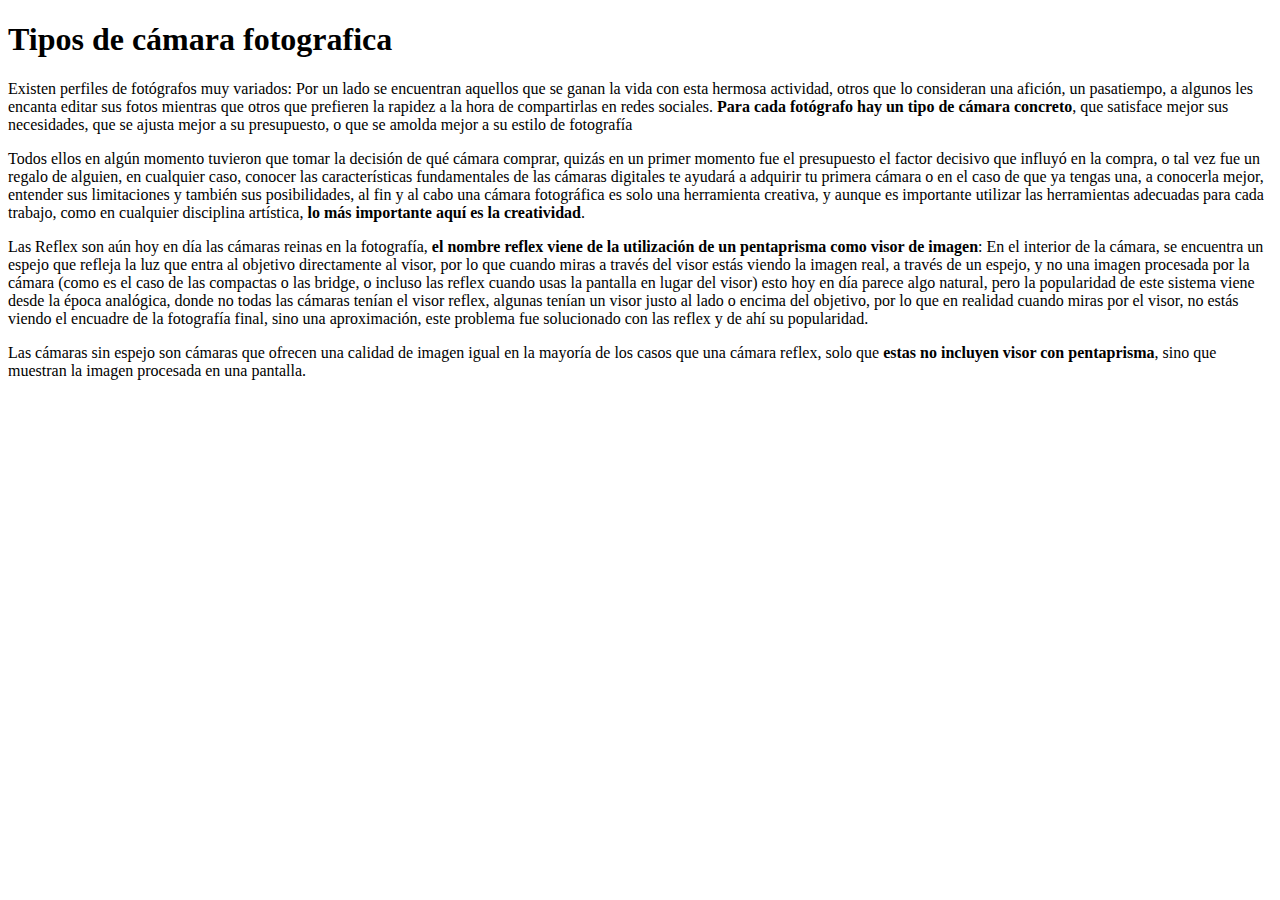
<file: P2a/index.html>
<!DOCTYPE html>
<html lang="es">

<head>
    <meta charset="UTF-8">
    <meta name="viewport" content="width=device-width, initial-scale=1.0">
    <meta http-equiv="X-UA-Compatible" content="ie=edge">
    <title>Practica P2a HTML</title>
</head>

<body>
    <header>
        <h1>Tipos de cámara fotografica</h1>
    </header>

    <p>Existen perfiles de fotógrafos muy variados: Por un lado se encuentran aquellos que se ganan la vida con esta
        hermosa actividad, otros que lo consideran una afición, un pasatiempo, a algunos les encanta editar sus fotos
        mientras que otros que prefieren la rapidez a la hora de compartirlas en redes sociales. <strong>Para cada
            fotógrafo hay
            un tipo de cámara concreto</strong>, que satisface mejor sus necesidades, que se ajusta mejor a su
        presupuesto, o que se
        amolda mejor a su estilo de fotografía</p>
    <p>Todos ellos en algún momento tuvieron que tomar la decisión de qué cámara comprar, quizás en un primer momento
        fue el presupuesto el factor decisivo que influyó en la compra, o tal vez fue un regalo de alguien, en cualquier
        caso, conocer las características fundamentales de las cámaras digitales te ayudará a adquirir tu primera cámara
        o en el caso de que ya tengas una, a conocerla mejor, entender sus limitaciones y también sus posibilidades, al
        fin y al cabo una cámara fotográfica es solo una herramienta creativa, y aunque es importante utilizar las
        herramientas adecuadas para cada trabajo, como en cualquier disciplina artística, <strong>lo más importante aquí
            es la
            creatividad</strong>.</p>
    <p>Las Reflex son aún hoy en día las cámaras reinas en la fotografía,<strong> el nombre reflex viene de la
            utilización de un
            pentaprisma como visor de imagen</strong>: En el interior de la cámara, se encuentra un espejo que refleja
        la luz que
        entra al objetivo directamente al visor, por lo que cuando miras a través del visor estás viendo la imagen real,
        a través de un espejo, y no una imagen procesada por la cámara (como es el caso de las compactas o las bridge, o
        incluso las reflex cuando usas la pantalla en lugar del visor) esto hoy en día parece algo natural, pero la
        popularidad de este sistema viene desde la época analógica, donde no todas las cámaras tenían el visor reflex,
        algunas tenían un visor justo al lado o encima del objetivo, por lo que en realidad cuando miras por el visor,
        no estás viendo el encuadre de la fotografía final, sino una aproximación, este problema fue solucionado con las
        reflex y de ahí su popularidad.</p>
    <p>Las cámaras sin espejo son cámaras que ofrecen una calidad de imagen igual en la mayoría de los casos que una
        cámara reflex, solo que<strong> estas no incluyen visor con pentaprisma</strong>, sino que muestran la imagen
        procesada en una
        pantalla.</p>
</body>

</html>
</file>
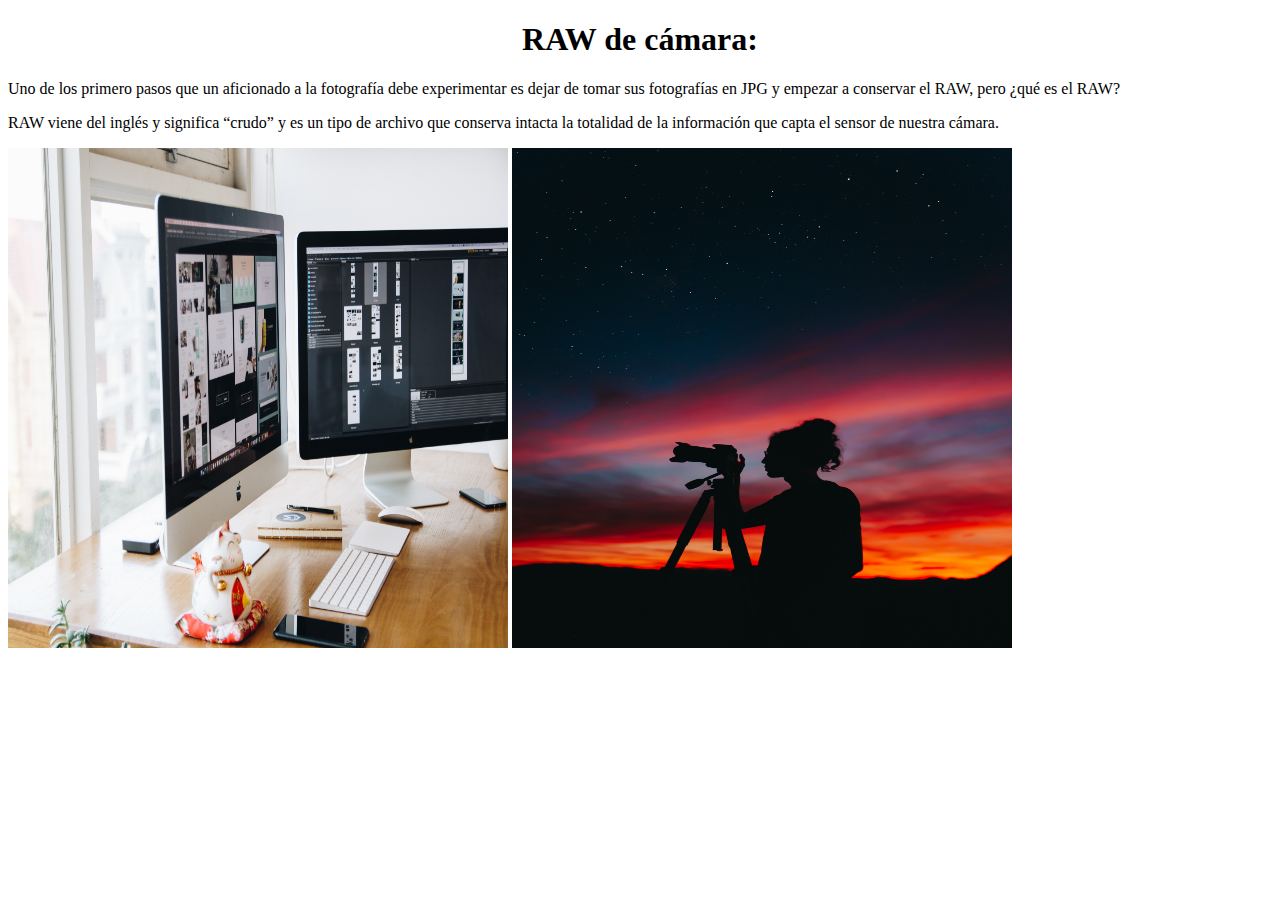
<file: P9a/index.html>
<!DOCTYPE html>
<html lang="es">

<head>
    <meta charset="UTF-8">
    <meta name="viewport" content="width=device-width, initial-scale=1.0">
    <meta http-equiv="X-UA-Compatible" content="ie=edge">
    <title>Practica Div</title>
</head>

<body>
    <div class="parrafos">
        <h1 align="center">RAW de cámara:</h1>
        <p>Uno de los primero pasos que un aficionado a la fotografía debe experimentar es dejar de tomar sus
            fotografías en JPG y empezar a conservar el RAW, pero ¿qué es el RAW?</p>
        <p>RAW viene del inglés y significa “crudo” y es un tipo de archivo que conserva intacta la totalidad de la
            información que capta el sensor de nuestra cámara.</p>
    </div>
    <div class="imagenes">
        <img src="img/photoshop_edicion.jpg.jpg" alt="Foto de ordenadores con programa de edición fotográfica" width="500" height="500">
        <img src="img/silueta_camara.jpg.jpg" alt="Foto de silueta de chica tomando fotografía al atardecer " width="500" height="500">
    </div>
</body>

</html>
</file>
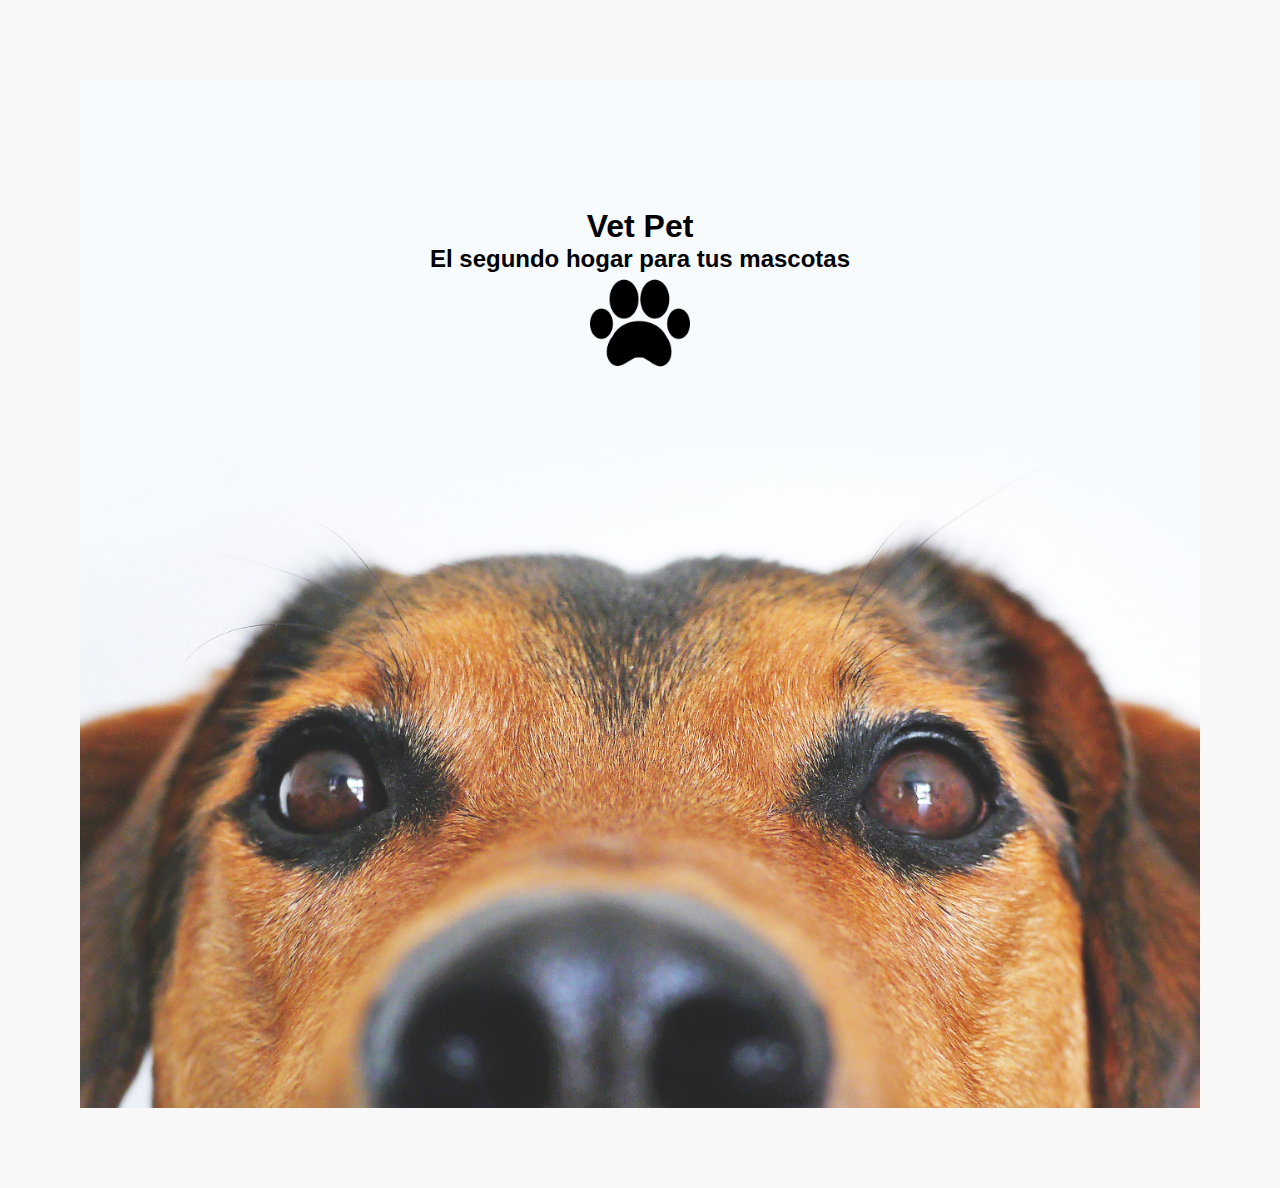
<file: Final/proyectoFinal.html>
<!DOCTYPE html>
<html lang="es">

<head>
    <meta charset="UTF-8">
    <meta name="viewport" content="width=device-width, initial-scale=1.0">
    <meta http-equiv="X-UA-Compatible" content="ie=edge">
    <link rel="stylesheet" href="style.css">
    <title>Vet Pet</title>
</head>

<body>
    <!--Inicio del encabezado-->
    <header class=encabezadoPrincipal>

        <h1>Vet Pet</h1>
        <h2>El segundo hogar para tus mascotas</h2>
        <img src="img/huella.png" alt="Icono de huella de animal" width="100px" height="100px">

    </header>
    <!-- Inicio sección "Nuestros Servicios"-->
    <main>

    </main>
    <!--Inicio sección "Contacto"-->
    <div>

    </div>
</body>

</html>
</file>
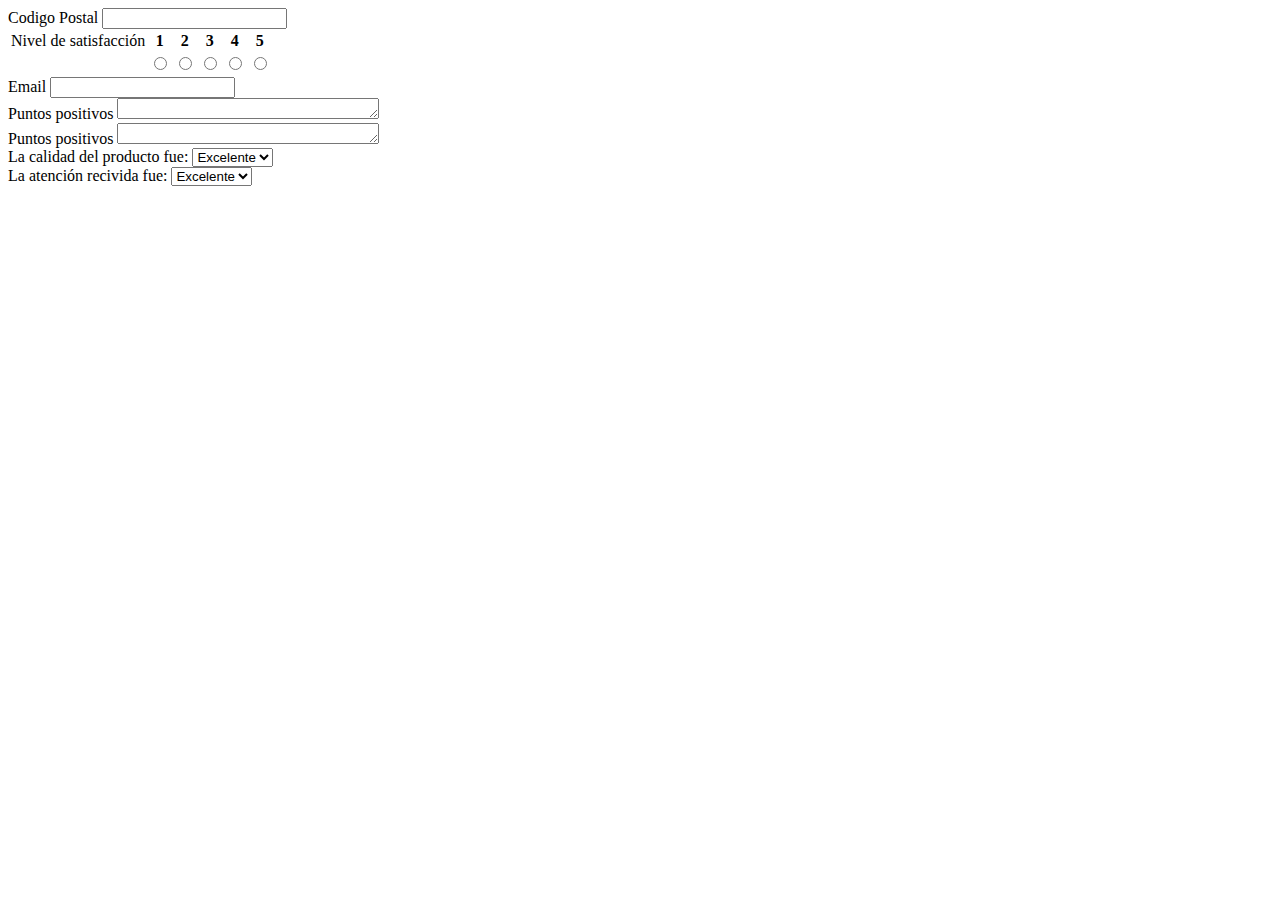
<file: P10a/Encuesta_satisfaccion_formulario.html>
<!DOCTYPE html>
<html lang="es">

<head>
    <meta charset="UTF-8">
    <meta name="viewport" content="width=device-width, initial-scale=1.0">
    <meta http-equiv="X-UA-Compatible" content="ie=edge">
    <title>Practica Formulario</title>
</head>

<body>
    <form action="#" method="post">
        <div>
            <!--Codigo Postal-->
            <label for="cp">Codigo Postal</label>
            <input id="cp" type="number">
        </div>
        <div>
            <!--Nivel satisfacción-->

            <table id="nsatisfaccion">
                <td><label for="nsatisfaccion">Nivel de satisfacción</label></td>
                <th>1</th>
                <th>2</th>
                <th>3</th>
                <th>4</th>
                <th>5</th>
                <tr>
                    <td></td>
                    <td><input type="radio" value="1"></td>
                    <td><input type="radio" value="2"></td>
                    <td><input type="radio" value="3"></td>
                    <td><input type="radio" value="4"></td>
                    <td><input type="radio" value="5"></td>
                </tr>
            </table>
        </div>
        <div>
            <!--Email usuario-->
            <label for="email">Email</label>
            <input id="email" type="text">
        </div>
        <div>
            <!--Puntos positivos-->
            <label for="positivos">Puntos positivos</label>
            <textarea name="Puntos Positivos" id="positivos" cols="30" rows="1"></textarea>
        </div>
        <div>
            <!--Puntos negativos-->
            <label for="negativos">Puntos positivos</label>
            <textarea name="Puntos Negativos" id="negativos" cols="30" rows="1"></textarea>
        </div>
        <div>
            <!--Listado Producto-->
            <label for="cproducto">La calidad del producto fue:</label>
            <select name="" id="cproducto">
                <option value="4">Excelente</option>
                <option value="3">Bueno</option>
                <option value="2">Regular</option>
                <option value="1">Pesimo</option>
            </select>
        </div>
        <div>
            <!--Listado Atencion al Cliente-->
            <label for="aCliente">La atención recivida fue:</label>
            <select name="" id="aCliente">
                <option value="4">Excelente</option>
                <option value="3">Bueno</option>
                <option value="2">Regular</option>
                <option value="1">Pesimo</option>
            </select>
        </div>
    </form>
</body>

</html>
</file>
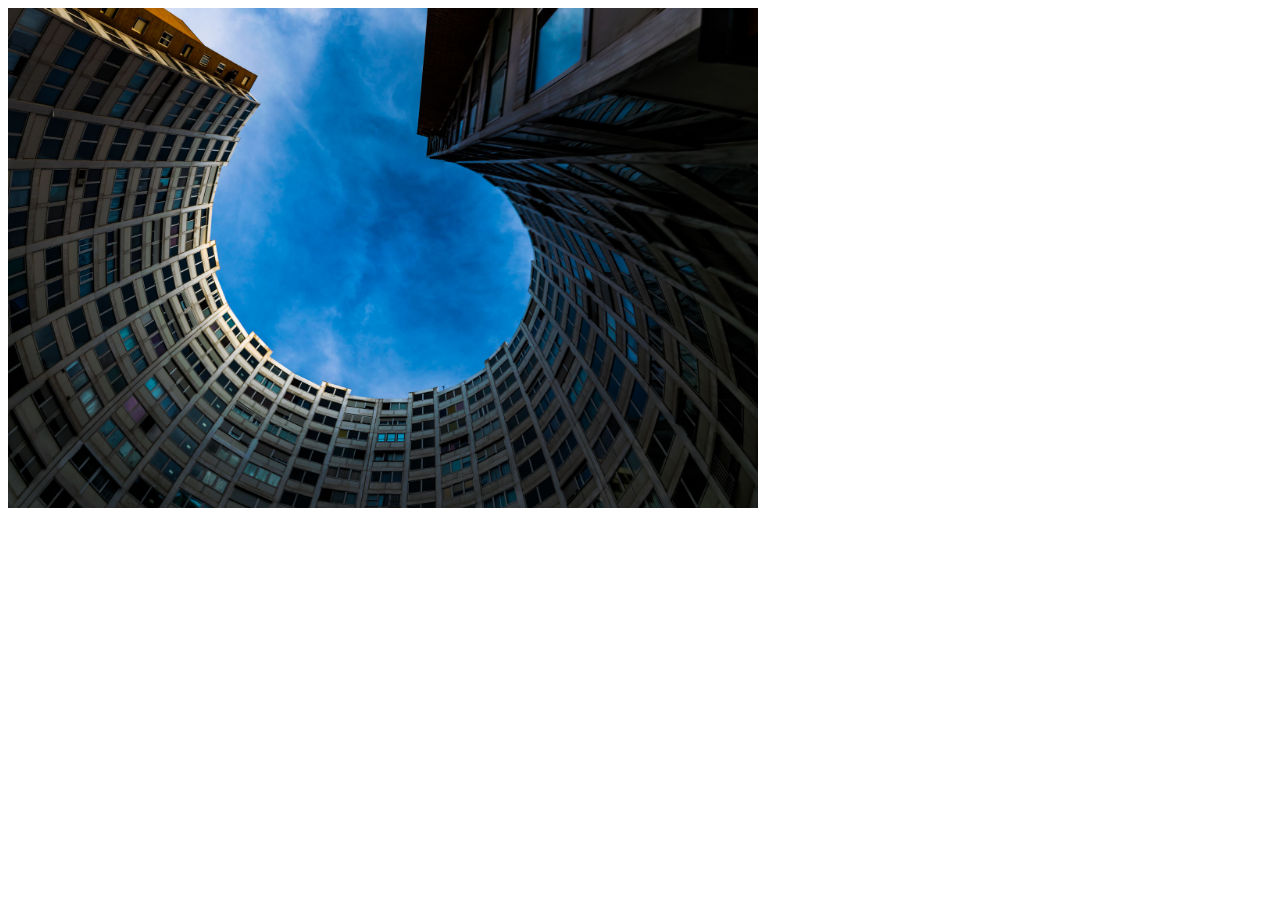
<file: P5a/practicaimagenes.html>
<!DOCTYPE HTML>
<html>

<head>
    <meta charset="utf-8">
    <title>Practica con Imágenes</title>
</head>

<body>
    <img src="imagenes/Edificio-Vallecas-Arquitectura.jpg" width="750px" height="500px"
        alt="Fotografía panoramica de edificio circular en Vallecas - Madrid">
</body>

</html>
</file>
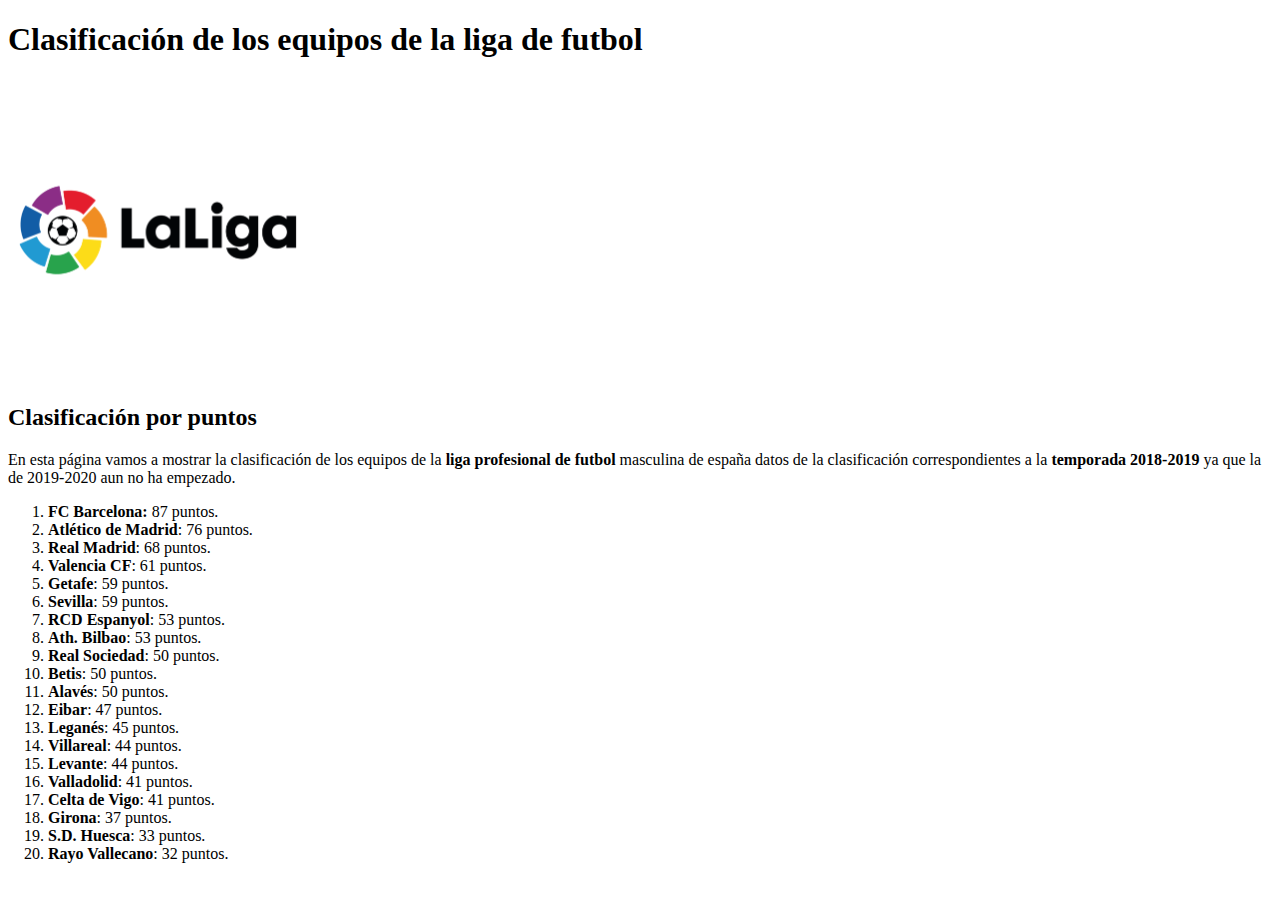
<file: P6a/clasificaciónequiposliga.html>
<!DOCTYPE html>
<html>

<head>
    <meta charset="UTF-8">
    <title>Clasificación equipos de la liga</title>
</head>
<h1>Clasificación de los equipos de la liga de futbol</h1>
</header>

<body>

    <img src="imagenes/logoLaliga.png" width="300px" alt="Logo de la liga">
    <h2>Clasificación por puntos</h2>
    <p>En esta página vamos a mostrar la clasificación de los equipos de la <strong>liga profesional de futbol</strong>
        masculina de españa datos de la clasificación correspondientes a la <strong>temporada 2018-2019</strong> ya que
        la de 2019-2020 aun no ha empezado.
    </p>
    <ol>
        <li> <b>FC Barcelona:</b> 87 puntos.</li>
        <li><b>Atlético de Madrid</b>: 76 puntos.</li>
        <li><b>Real Madrid</b>: 68 puntos.</li>
        <li><b>Valencia CF</b>: 61 puntos.</li>
        <li><b>Getafe</b>: 59 puntos.</li>
        <li><b>Sevilla</b>: 59 puntos.</li>
        <li><b>RCD Espanyol</b>: 53 puntos.</li>
        <li><b>Ath. Bilbao</b>: 53 puntos.</li>
        <li><b>Real Sociedad</b>: 50 puntos.</li>
        <li><b>Betis</b>: 50 puntos.</li>
        <li><b>Alavés</b>: 50 puntos.</li>
        <li><b>Eibar</b>: 47 puntos.</li>
        <li><b>Leganés</b>: 45 puntos.</li>
        <li><b>Villareal</b>: 44 puntos.</li>
        <li><b>Levante</b>: 44 puntos.</li>
        <li><b>Valladolid</b>: 41 puntos.</li>
        <li><b>Celta de Vigo</b>: 41 puntos.</li>
        <li><b>Girona</b>: 37 puntos.</li>
        <li><b>S.D. Huesca</b>: 33 puntos.</li>
        <li><b>Rayo Vallecano</b>: 32 puntos.</li>

    </ol>
</body>

</html>
</file>
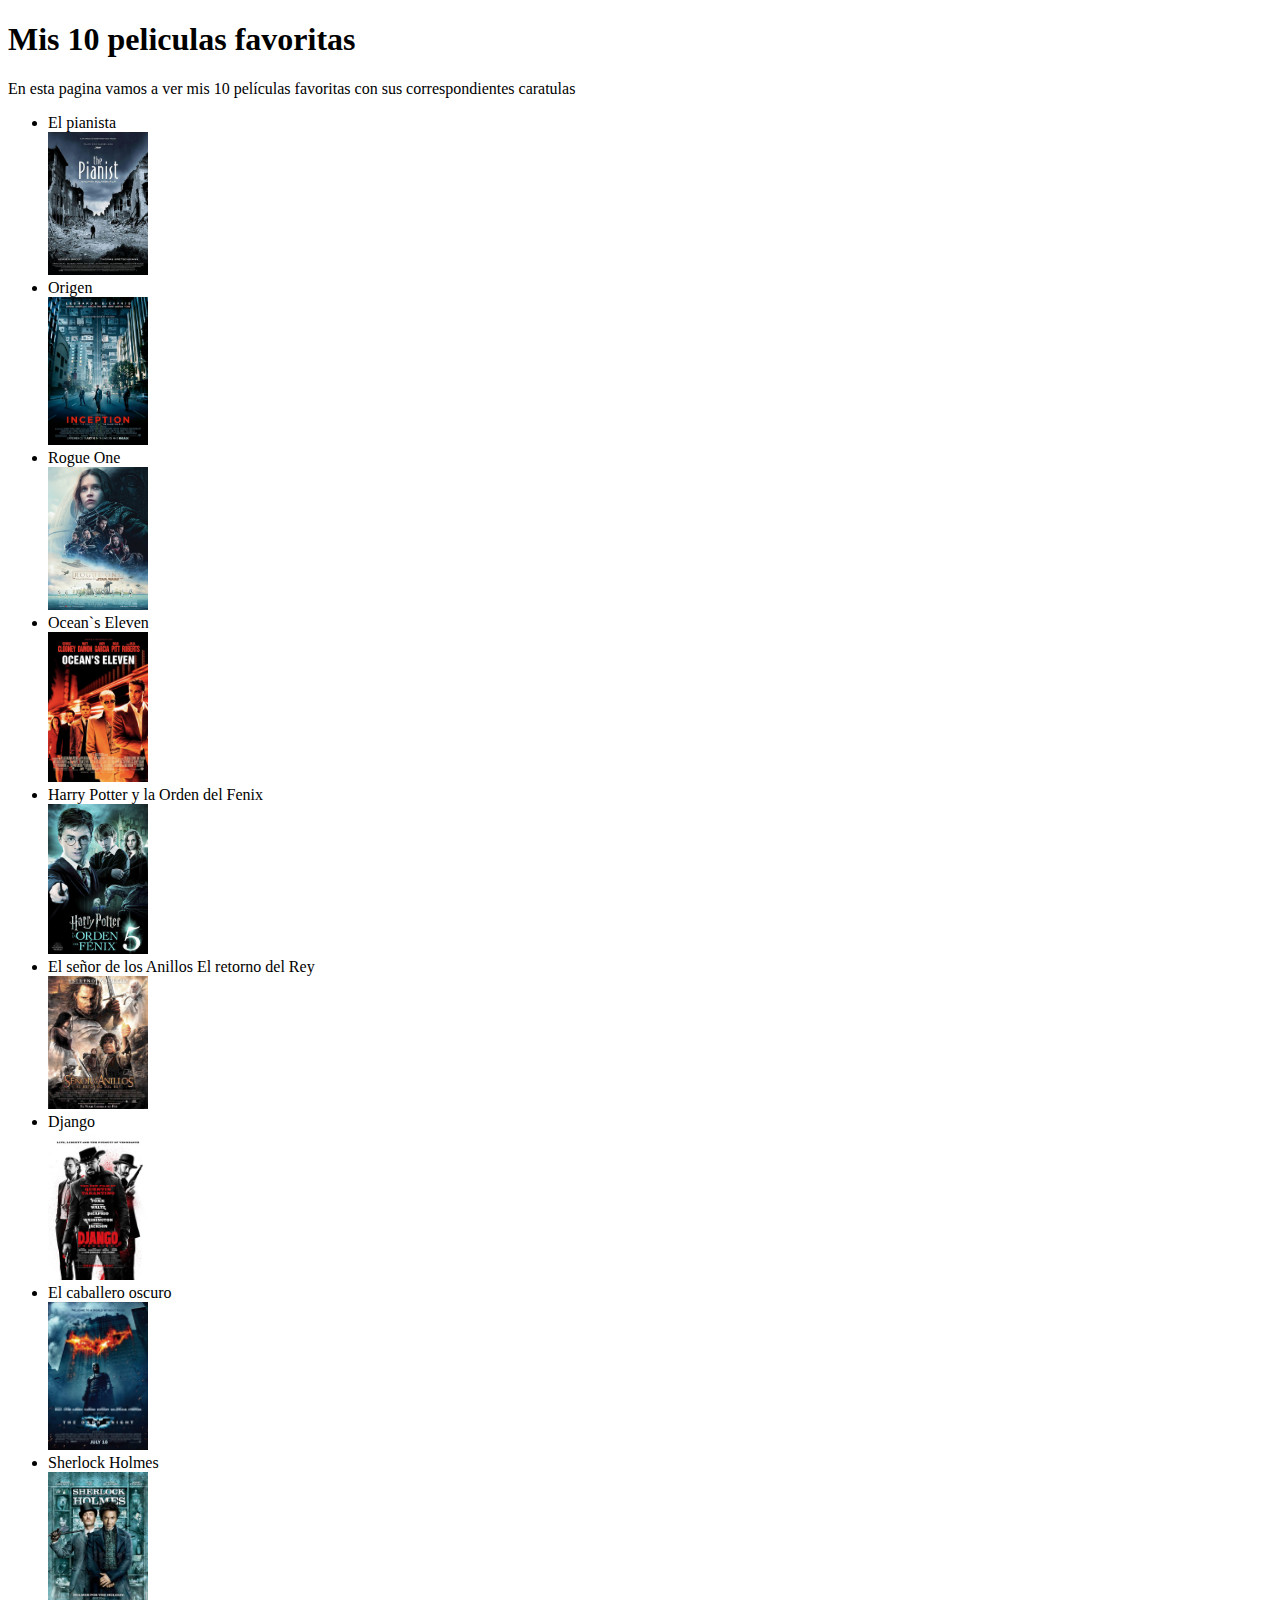
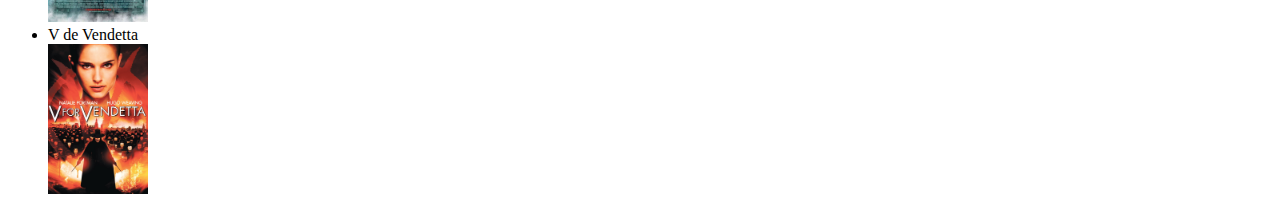
<file: P6b/diezfavoritas.html>
<!DOCTYPE html>
<html>

<head>
    <meta charset="UTF-8">
    <title>Mis diez peliculas favoritas</title>
</head>

<body>

    <header>
        <h1>Mis 10 peliculas favoritas</h1>
    </header>

    <p>En esta pagina vamos a ver mis 10 películas favoritas
        con sus correspondientes caratulas</p>

<ul>
    <li>El pianista <br> <img src="imagenes/elPianista.jpg" width="100px" alt="Cartel de la pelicula de el pianista"></li>
    <li>Origen <br> <img src="imagenes/origen.jpg" width="100px" alt="cartel de la pelicula origen"></li>
    <li>Rogue One <br> <img src="imagenes/rogueOne.jpg" width="100px" alt="Cartel pelicula Rogue One"> </li>
    <li>Ocean`s Eleven <br> <img src="imagenes/oceansEleven.jpg" width="100px" alt="Cartel Oceans Eleven"></li>
    <li>Harry Potter y la Orden del Fenix <br><img src="imagenes/harryPoterYlaOrden.jpg" width="100px" alt="Cartel Harry Potter La orden del Fenix"></li>
    <li>El señor de los Anillos El retorno del Rey<br><img src="imagenes/elSeñorDeLosAnillosElRetorno.jpg" width="100px" alt="Cartel El señor de los anillos El retorno del rey"></li>
    <li>Django <br><img src="imagenes/djiango.jpg" width="100px" alt="Cartel DJiango"></li>
    <li>El caballero oscuro <br><img src="imagenes/elCaballeroOscuro.jpg" width="100px" alt="Cartel el Caballero Oscuro"></li>
    <li>Sherlock Holmes <br><img src="imagenes/sherlockHolmes.jpg" width="100px" alt="Cartel Sherlock Holmes"></li>
    <li>V de Vendetta <br><img src="imagenes/vDeVendetta.jpg" width="100px" alt="Cartel V de Vendetta"></li>
</ul>

</body>

</html>
</file>
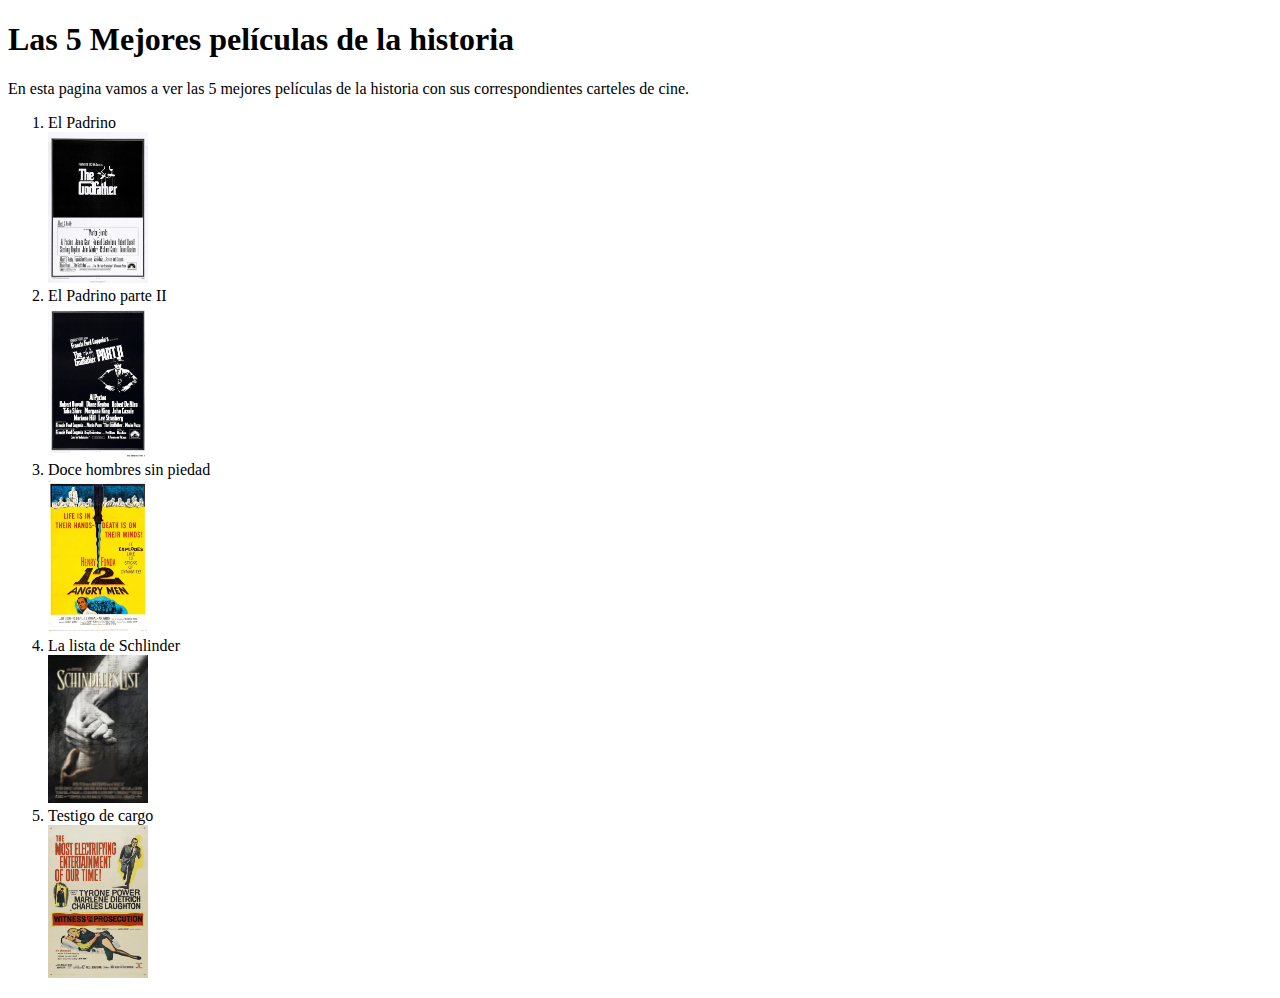
<file: P6b/lascincomejores.html>
<!DOCTYPE html>
<html>

<head>
    <meta charset="UTF-8">
    <title>Las 5 Mejores peliculas de la historia</title>
</head>

<body>

    <header>
        <h1>Las 5 Mejores películas de la historia</h1>
    </header>

    <p>En esta pagina vamos a ver las 5 mejores películas de 
     la historia con sus correspondientes carteles de cine.</p>

<ol>
    <li>El Padrino <br> <img src="imagenes/elPadrino.jpg" width="100px" alt="Cartel El Padrino"></li>
    <li>El Padrino parte II<br> <img src="imagenes/elPadrinoII.jpg" width="100px" alt="cartel El Padrino II"></li>
    <li>Doce hombres sin piedad <br> <img src="imagenes/doceHombresSinPiedad.jpg" width="100px" alt="Cartel pelicula Doce hombres sin piedad"> </li>
    <li>La lista de Schlinder<br> <img src="imagenes/laListaDeSchlinder.jpg" width="100px" alt="Cartel La lista de Schlinder"></li>
    <li>Testigo de cargo<br><img src="imagenes/testigoDeCargo.jpg" width="100px" alt="Cartel Testigo de cargo"></li>
</ol>

</body>

</html>
</file>
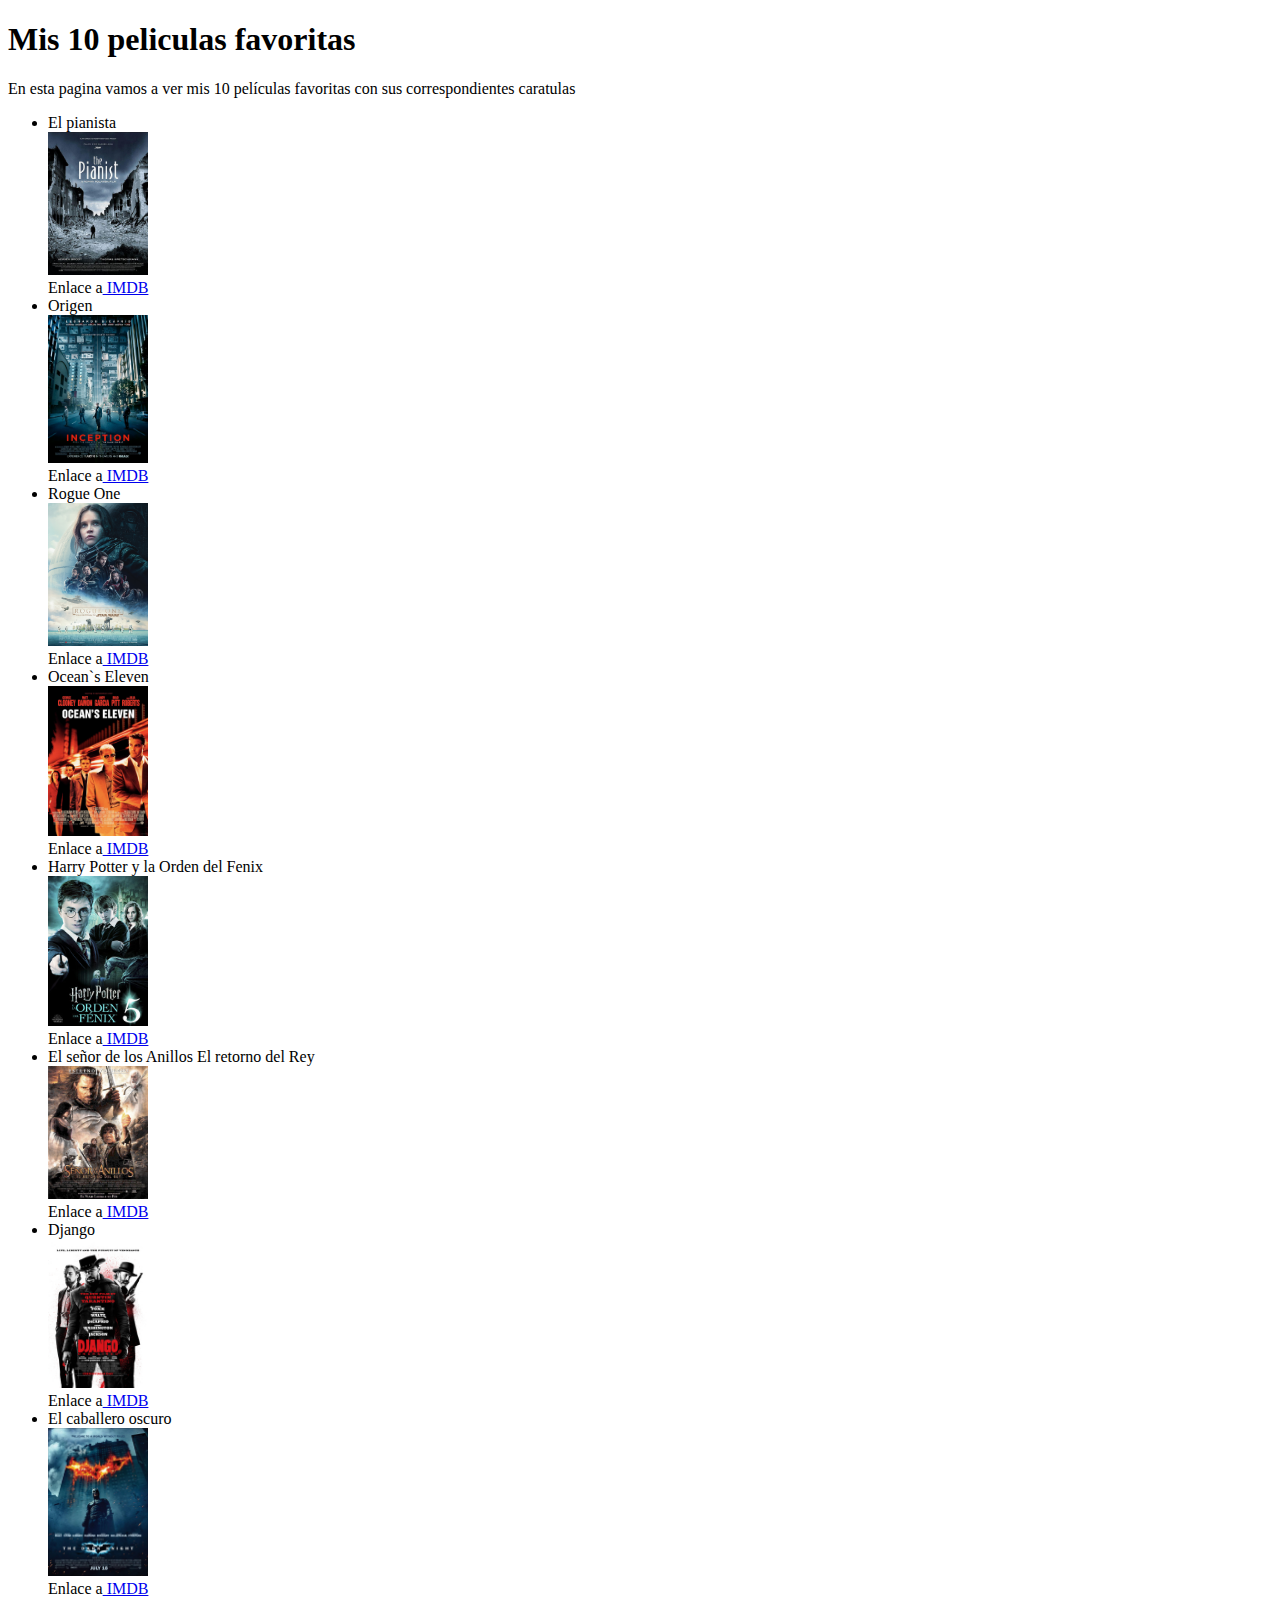
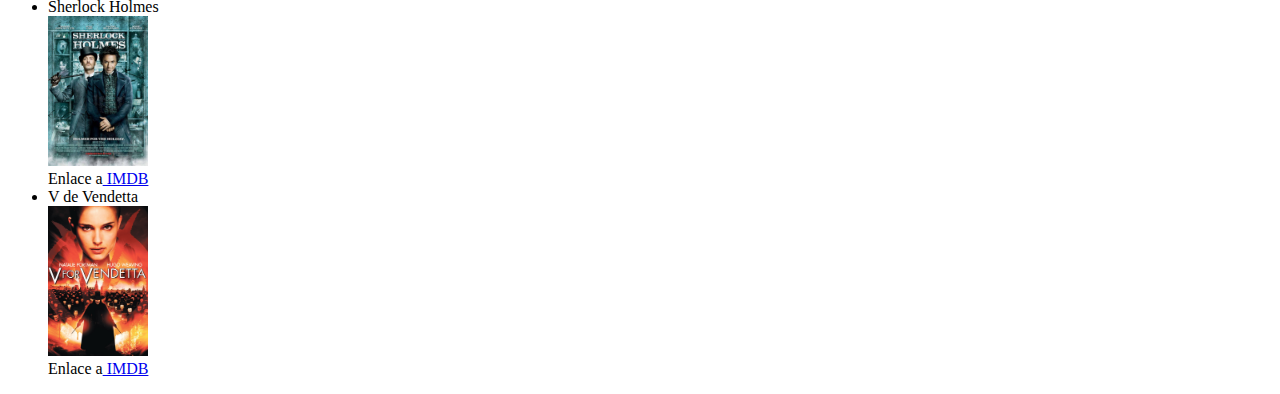
<file: P7a/diezfavoritas.html>
<!DOCTYPE html>
<html>

<head>
    <meta charset="UTF-8">
    <title>Mis diez peliculas favoritas</title>
</head>

<body>

    <header>
        <h1>Mis 10 peliculas favoritas</h1>
    </header>

    <p>En esta pagina vamos a ver mis 10 películas favoritas
        con sus correspondientes caratulas</p>

<ul>
    <li>El pianista <br> <img src="imagenes/elPianista.jpg" width="100px" alt="Cartel de la pelicula de el pianista"> <br>
    Enlace a<a href="https://www.imdb.com/title/tt0253474/"> IMDB</a> </li>
    <li>Origen <br> <img src="imagenes/origen.jpg" width="100px" alt="cartel de la pelicula origen"> <br>
        Enlace a<a href="https://www.imdb.com/title/tt1375666/"> IMDB</a> </li>
    <li>Rogue One <br> <img src="imagenes/rogueOne.jpg" width="100px" alt="Cartel pelicula Rogue One"> <br>
    Enlace a<a href="https://www.imdb.com/title/tt3748528/"> IMDB</a> </li>
    <li>Ocean`s Eleven <br> <img src="imagenes/oceansEleven.jpg" width="100px" alt="Cartel Oceans Eleven"> <br>
    Enlace a<a href="https://www.imdb.com/title/tt0240772/"> IMDB</a> </li>
    <li>Harry Potter y la Orden del Fenix <br><img src="imagenes/harryPoterYlaOrden.jpg" width="100px" alt="Cartel Harry Potter La orden del Fenix"> <br>
    Enlace a<a href="https://www.imdb.com/title/tt0373889/"> IMDB</a> </li>
    <li>El señor de los Anillos El retorno del Rey<br><img src="imagenes/elSeñorDeLosAnillosElRetorno.jpg" width="100px" alt="Cartel El señor de los anillos El retorno del rey"> <br>
    Enlace a<a href="https://www.imdb.com/title/tt0167260/"> IMDB</a></li>
    <li>Django <br><img src="imagenes/djiango.jpg" width="100px" alt="Cartel DJiango"> <br>
    Enlace a<a href="https://www.imdb.com/title/tt1853728/"> IMDB</a> </li>
    <li>El caballero oscuro <br><img src="imagenes/elCaballeroOscuro.jpg" width="100px" alt="Cartel el Caballero Oscuro"> <br>
    Enlace a<a href="https://www.imdb.com/title/tt0468569/"> IMDB</a> </li>
    <li>Sherlock Holmes <br><img src="imagenes/sherlockHolmes.jpg" width="100px" alt="Cartel Sherlock Holmes"> <br>
    Enlace a<a href="https://www.imdb.com/title/tt0988045/"> IMDB</a></li>
    <li>V de Vendetta <br><img src="imagenes/vDeVendetta.jpg" width="100px" alt="Cartel V de Vendetta"> <br>
    Enlace a<a href="https://www.imdb.com/title/tt0434409/"> IMDB</a> </li>
</ul>

</body>

</html>
</file>
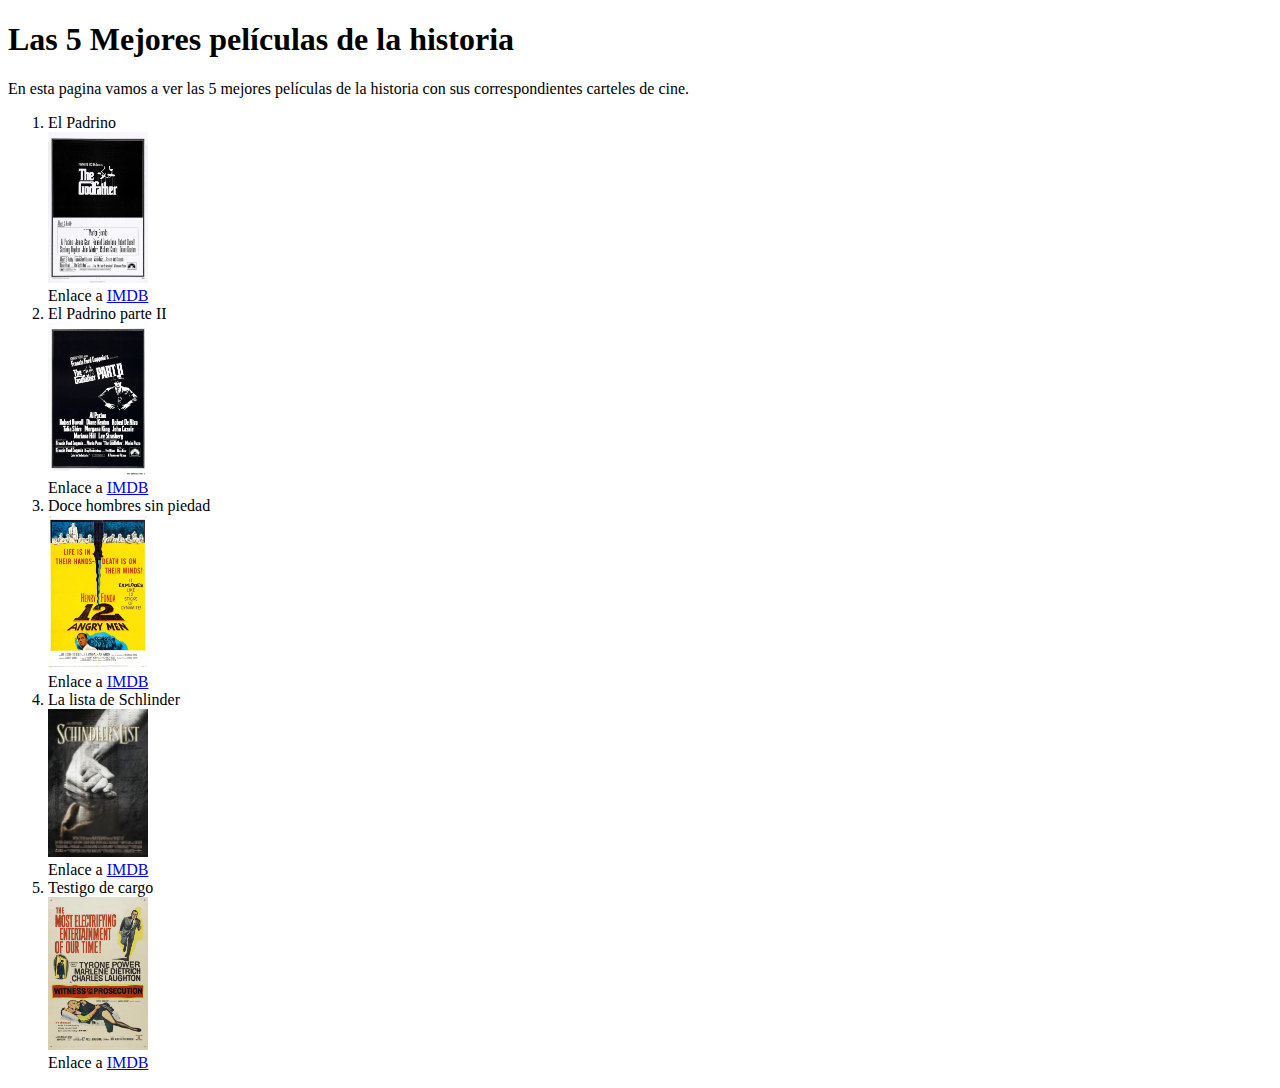
<file: P7a/lascincomejores.html>
<!DOCTYPE html>
<html>

<head>
    <meta charset="UTF-8">
    <title>Las 5 Mejores peliculas de la historia</title>
</head>

<body>

    <header>
        <h1>Las 5 Mejores películas de la historia</h1>
    </header>

    <p>En esta pagina vamos a ver las 5 mejores películas de 
     la historia con sus correspondientes carteles de cine.</p>

<ol>
    <li>El Padrino <br> <img src="imagenes/elPadrino.jpg" width="100px" alt="Cartel El Padrino"> <br>
    Enlace a <a href="https://www.imdb.com/title/tt0068646/">IMDB</a></li>
    <li>El Padrino parte II<br> <img src="imagenes/elPadrinoII.jpg" width="100px" alt="cartel El Padrino II"> <br>
    Enlace a <a href="https://www.imdb.com/title/tt0071562/">IMDB</a></li>
    <li>Doce hombres sin piedad <br> <img src="imagenes/doceHombresSinPiedad.jpg" width="100px" alt="Cartel pelicula Doce hombres sin piedad"> <br>
    Enlace a <a href="https://www.imdb.com/title/tt0050083/">IMDB</a></li>
    <li>La lista de Schlinder<br> <img src="imagenes/laListaDeSchlinder.jpg" width="100px" alt="Cartel La lista de Schlinder"> <br>
    Enlace a <a href="https://www.imdb.com/title/tt0108052/">IMDB</a></li>
    <li>Testigo de cargo<br><img src="imagenes/testigoDeCargo.jpg" width="100px" alt="Cartel Testigo de cargo"> <br>
    Enlace a <a href="https://www.imdb.com/title/tt0051201/">IMDB</a></li>
</ol>

</body>

</html>
</file>
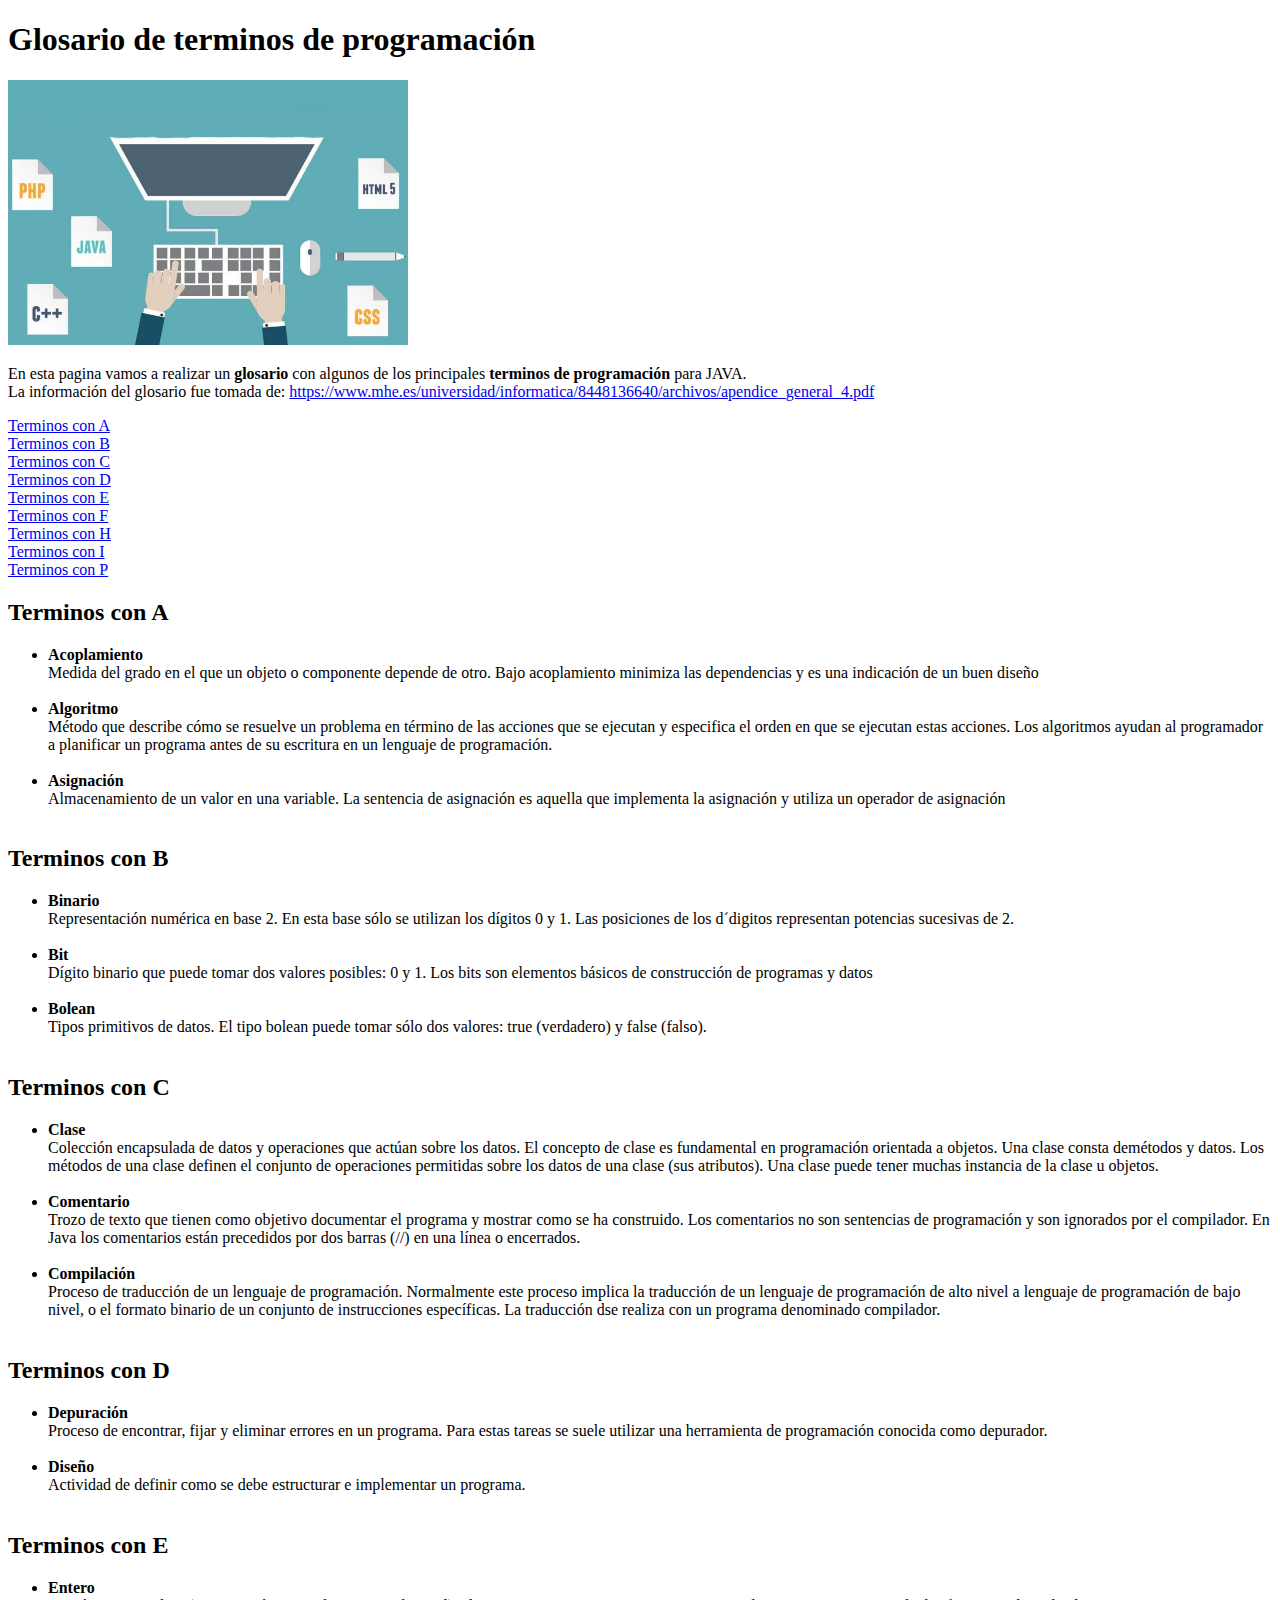
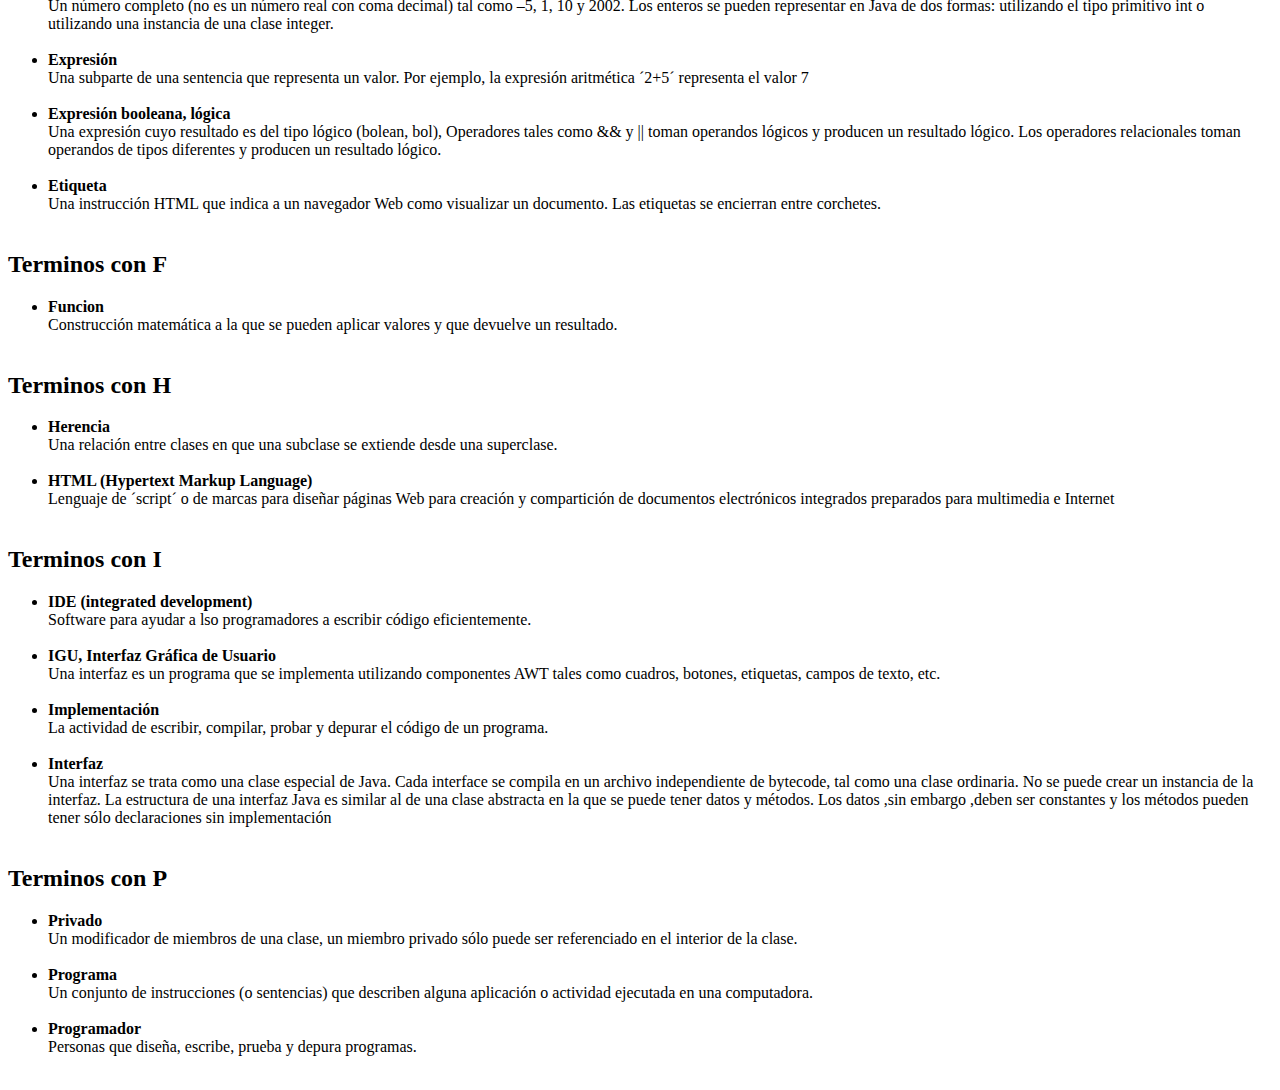
<file: P7b/practicaglosario.html>
<!DOCTYPE html>
<html>

<head>
    <meta charset="UTF-8">
    <title>Glosario de terminos de programación</title>
</head>

<body>

    <header>
        <h1>Glosario de terminos de programación</h1>
    </header>

    <img src="imagenes/lenguajesProgramacion.jpg" width="400px" alt="diagrama de los lenguajes de programación">

    <p>En esta pagina vamos a realizar un<strong> glosario </strong>con algunos de los principales<strong> terminos de programación</strong> para JAVA.
        <br>
        La información del glosario fue tomada de: <a
            href="https://www.mhe.es/universidad/informatica/8448136640/archivos/apendice_general_4.pdf">https://www.mhe.es/universidad/informatica/8448136640/archivos/apendice_general_4.pdf</a>
    </p>

    <p>
        <a href="#tA">Terminos con A</a> <br>
        <a href="#tB">Terminos con B</a> <br>
        <a href="#tC">Terminos con C</a> <br>
        <a href="#tD">Terminos con D</a> <br>
        <a href="#tE">Terminos con E</a> <br>
        <a href="#tF">Terminos con F</a> <br>
        <a href="#tH">Terminos con H</a> <br>
        <a href="#tI">Terminos con I</a> <br>
        <a href="#tP">Terminos con P</a> <br>

    </p>

    <a name="tA"></a>
    <h2>Terminos con A</h2>
    <ul>
        <li><strong>Acoplamiento</strong><br>
            Medida del grado en el que un objeto o componente
            depende de otro. Bajo acoplamiento minimiza las
            dependencias y es una indicación de un buen diseño</li> <br>
        <li><strong>Algoritmo</strong><br>
            Método que describe cómo se resuelve un problema en
            término de las acciones que se ejecutan y especifica el
            orden en que se ejecutan estas acciones. Los algoritmos
            ayudan al programador a planificar un programa antes de
            su escritura en un lenguaje de programación. </li> <br>
        <li><strong>Asignación</strong><br>
            Almacenamiento de un valor en una variable. La sentencia
            de asignación es aquella que implementa la asignación y
            utiliza un operador de asignación </li> <br>
    </ul>

    <a name="tB"></a>
    <h2>Terminos con B</h2>
    <ul>
        <li><strong>Binario</strong><br>
            Representación numérica en base 2. En esta base sólo se
            utilizan los dígitos 0 y 1. Las posiciones de los d´digitos
            representan potencias sucesivas de 2. </li> <br>
        <li><strong>Bit</strong><br>
            Dígito binario que puede tomar dos valores posibles: 0 y 1.
            Los bits son elementos básicos de construcción de
            programas y datos </li> <br>
        <li><strong>Bolean</strong><br>
            Tipos primitivos de datos. El tipo bolean puede
            tomar sólo dos valores: true (verdadero) y
            false (falso).</li> <br>
    </ul>

    <a name="tC"></a>
    <h2>Terminos con C</h2>
    <ul>
        <li><strong>Clase</strong><br>
            Colección encapsulada de datos y operaciones que actúan
            sobre los datos. El concepto de clase es fundamental en
            programación orientada a objetos. Una clase consta
            demétodos y datos. Los métodos de una clase definen el
            conjunto de operaciones permitidas sobre los datos de una
            clase (sus atributos). Una clase puede tener muchas
            instancia de la clase u objetos.</li> <br>
        <li><strong>Comentario</strong><br>
            Trozo de texto que tienen como objetivo documentar el
            programa y mostrar como se ha construido. Los
            comentarios no son sentencias de programación y son
            ignorados por el compilador. En Java los comentarios están
            precedidos por dos barras (//) en una línea o encerrados.</li> <br>
        <li><strong>Compilación</strong><br>
            Proceso de traducción de un lenguaje de programación.
            Normalmente este proceso implica la traducción de un
            lenguaje de programación de alto nivel a lenguaje de
            programación de bajo nivel, o el formato binario de un
            conjunto de instrucciones específicas. La traducción dse
            realiza con un programa denominado compilador.</li> <br>
    </ul>

    <a name="tD"></a>
    <h2>Terminos con D</h2>
    <ul>
        <li><strong>Depuración</strong><br>
            Proceso de encontrar, fijar y eliminar errores en un
            programa. Para estas tareas se suele utilizar una
            herramienta de programación conocida como depurador.</li> <br>
        <li><strong>Diseño</strong><br>
            Actividad de definir como se debe estructurar e
            implementar un programa.</li> <br>
    </ul>

    <a name="tE"></a>
    <h2>Terminos con E</h2>
    <ul>
        <li><strong>Entero</strong><br>
            Un número completo (no es un número real con coma
            decimal) tal como –5, 1, 10 y 2002. Los enteros se pueden
            representar en Java de dos formas: utilizando el tipo
            primitivo int o utilizando una instancia de una clase
            integer.</li> <br>
        <li><strong>Expresión</strong><br>
            Una subparte de una sentencia que representa un valor. Por
            ejemplo, la expresión aritmética ´2+5´ representa el valor
            7</li> <br>
        <li><strong>Expresión booleana, lógica</strong><br>
            Una expresión cuyo resultado es del tipo lógico (bolean,
            bol), Operadores tales como && y || toman operandos
            lógicos y producen un resultado lógico. Los operadores
            relacionales toman operandos de tipos diferentes y
            producen un resultado lógico.</li> <br>
        <li><strong>Etiqueta</strong><br>
            Una instrucción HTML que indica a un navegador Web
            como visualizar un documento. Las etiquetas se encierran
            entre corchetes.</li> <br>
    </ul>

    <a name="tF"></a>
    <h2>Terminos con F</h2>
    <ul>
        <li><strong>Funcion</strong><br>
            Construcción matemática a la que se pueden aplicar valores
            y que devuelve un resultado. </li> <br>
    </ul>

    <a name="tH"></a>
    <h2>Terminos con H</h2>
    <ul>
        <li><strong>Herencia</strong><br>
            Una relación entre clases en que una subclase se extiende
            desde una superclase.</li> <br>
        <li><strong>HTML (Hypertext Markup Language)</strong><br>
            Lenguaje de ´script´ o de marcas para diseñar páginas Web
            para creación y compartición de documentos electrónicos
            integrados preparados para multimedia e Internet</li> <br>
    </ul>
    <a name="tI"></a>
    <h2>Terminos con I</h2>
    <ul>
        <li><strong>IDE (integrated development)</strong><br>
            Software para ayudar a lso programadores a escribir código
            eficientemente.</li> <br>
        <li><strong>IGU, Interfaz Gráfica de Usuario</strong><br>
            Una interfaz es un programa que se implementa utilizando
            componentes AWT tales como cuadros, botones, etiquetas,
            campos de texto, etc.</li> <br>
        <li><strong>Implementación</strong><br>
            La actividad de escribir, compilar, probar y depurar el
            código de un programa.</li> <br>
        <li><strong>Interfaz</strong><br>Una interfaz se trata como una clase especial de Java. Cada
            interface se compila en un archivo independiente de
            bytecode, tal como una clase ordinaria. No se puede crear
            un instancia de la interfaz. La estructura de una interfaz
            Java es similar al de una clase abstracta en la que se puede
            tener datos y métodos. Los datos ,sin embargo ,deben ser
            constantes y los métodos pueden tener sólo declaraciones
            sin implementación</li> <br>
    </ul>
    <a name="tP"></a>
    <h2>Terminos con P</h2>
    <ul>
        <li><strong>Privado</strong><br>
            Un modificador de miembros de una clase, un miembro
            privado sólo puede ser referenciado en el interior de la
            clase.</li> <br>
        <li><strong>Programa</strong><br>
            Un conjunto de instrucciones (o sentencias) que describen
            alguna aplicación o actividad ejecutada en una
            computadora. </li> <br>
        <li><strong>Programador</strong><br>
            Personas que diseña, escribe, prueba y depura programas.</li> <br>
    </ul>
</body>

</html>
</file>
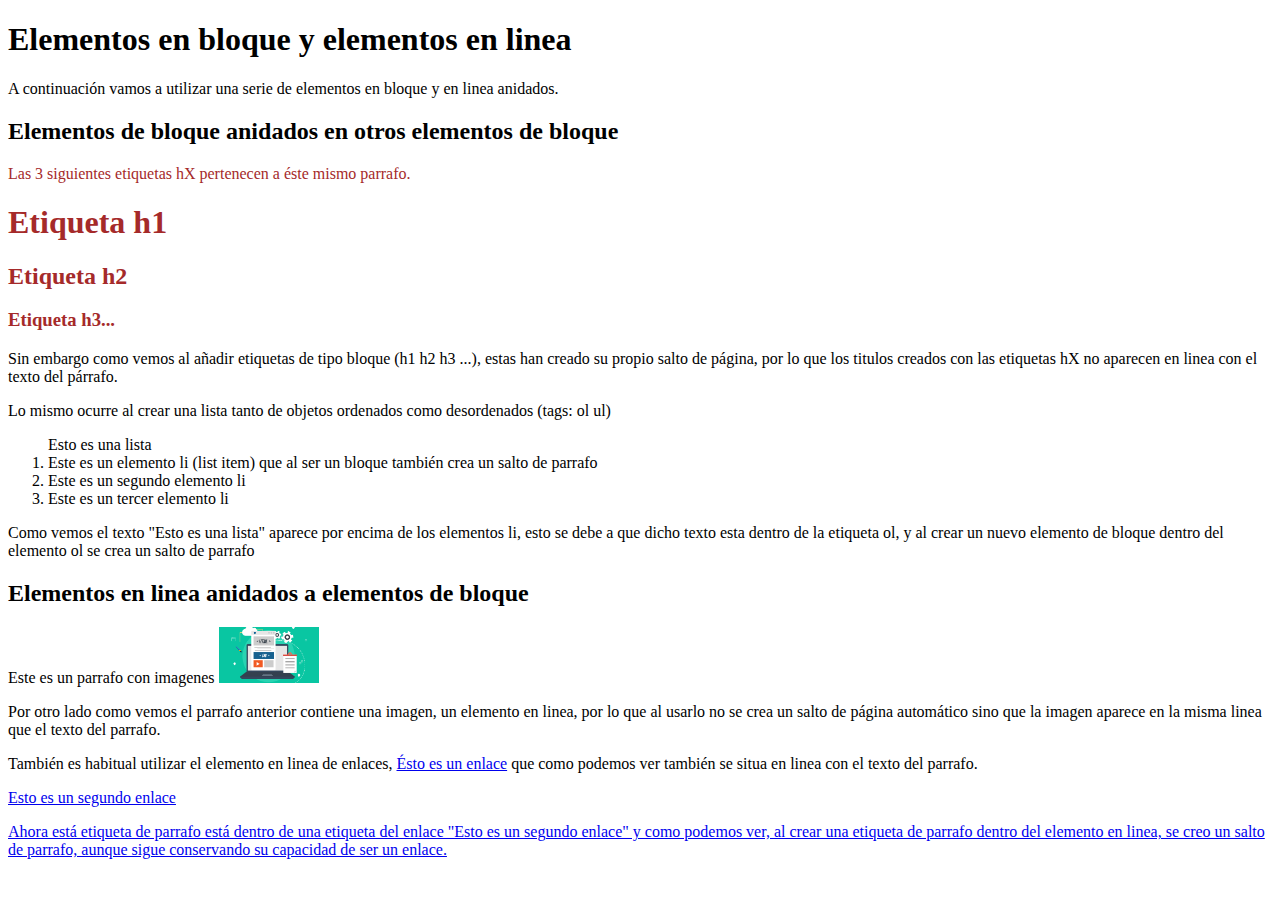
<file: P8a/elementosBloqueLinea.html>
<!DOCTYPE html>
<html>

<head>
    <meta charset="UTF-8">
    <title>Elementos en bloque y elementos en linea</title>
</head>

<body>
    <header>
        <h1>Elementos en bloque y elementos en linea</h1>
    </header>

    <p>A continuación vamos a utilizar una serie de elementos en bloque y en linea anidados.</p>

    <h2>Elementos de bloque anidados en otros elementos de bloque</h2>

    <p style="color: brown">Las 3 siguientes etiquetas hX pertenecen a éste mismo parrafo.
        <h1 style="color: brown">Etiqueta h1</h1>
        <h2 style="color: brown">Etiqueta h2</h2>
        <h3 style="color: brown">Etiqueta h3...</h3>
    </p>
    <p>Sin embargo como vemos al añadir etiquetas de tipo bloque (h1 h2 h3 ...), estas han creado su propio salto de
        página, por lo que
        los titulos creados con las etiquetas hX no aparecen en linea con el texto del párrafo. </p>

    Lo mismo ocurre al crear una lista tanto de objetos ordenados como desordenados (tags: ol ul)

    <ol>Esto es una lista
        <li>Este es un elemento li (list item) que al ser un bloque también crea un salto de parrafo</li>
        <li>Este es un segundo elemento li</li>
        <li>Este es un tercer elemento li </li>
    </ol>
    <p>Como vemos el texto "Esto es una lista" aparece por encima de los elementos li, esto se debe a que dicho texto
        esta dentro de la etiqueta ol, y al crear un nuevo elemento de bloque dentro del elemento ol se crea un salto de
        parrafo</p>

    <h2>Elementos en linea anidados a elementos de bloque</h2>

    <p>Este es un parrafo con imagenes <img src="imagenes/imagenPrueba.png" width="100px"
            alt="Diagrama de ordenador leyento html"></p>
    <p>Por otro lado como vemos el parrafo anterior contiene una imagen, un elemento en linea, por lo que al usarlo no
        se crea un salto de página automático sino que la imagen aparece en la misma linea que el texto del parrafo.</p>
    <p>También es habitual utilizar el elemento en linea de enlaces, <a href="#">Ésto es un enlace</a> que como podemos
        ver también se situa en linea con el texto del parrafo.</p>

    <a href="#">Esto es un segundo enlace <p>Ahora está etiqueta de parrafo está dentro de una etiqueta del enlace "Esto es un segundo
            enlace" y como podemos ver, al crear una etiqueta de parrafo dentro del elemento en linea, se creo un salto
            de parrafo, aunque sigue conservando su capacidad de ser un enlace.</p></a>

</body>

</html>
</file>
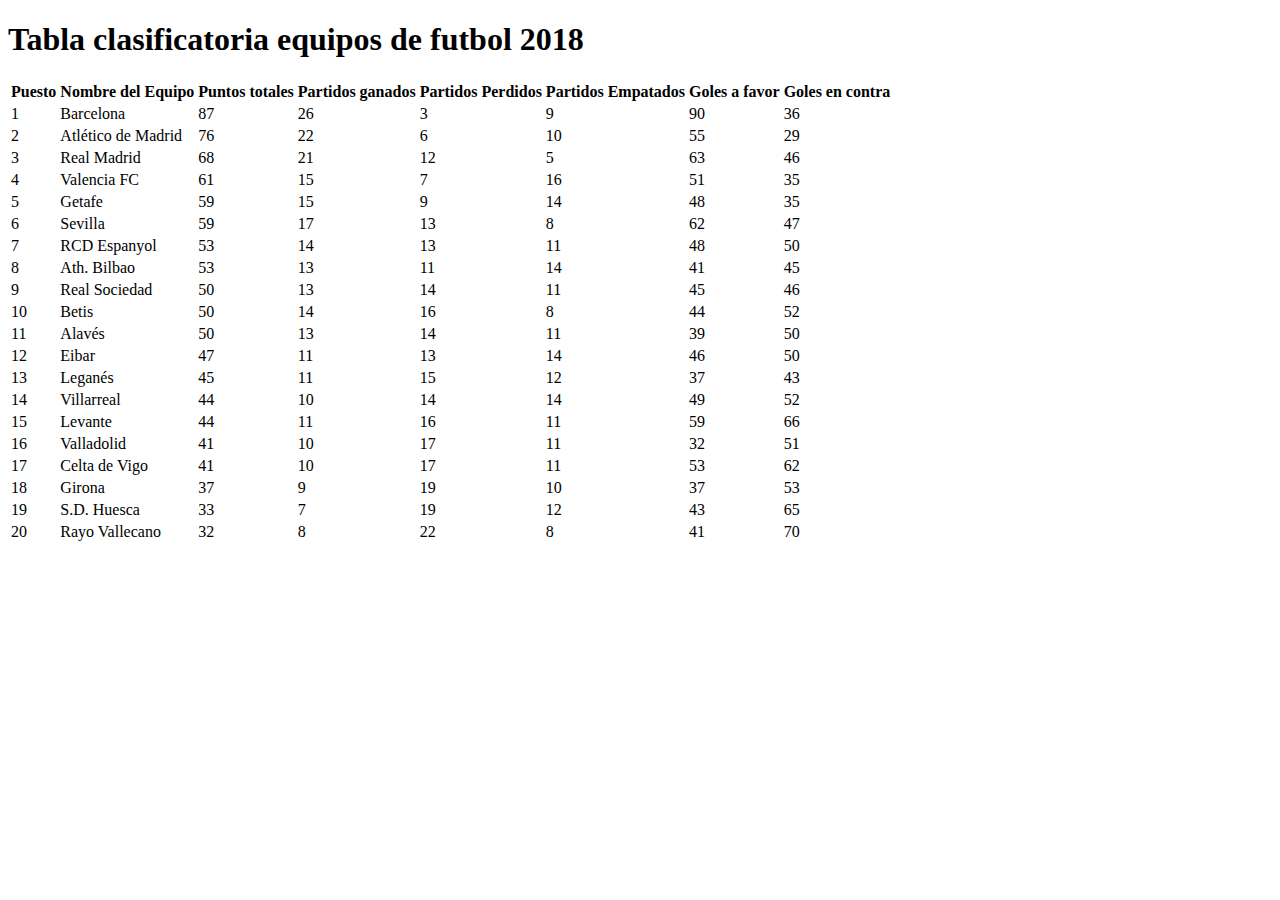
<file: P9b/clasificacionLigaTabla.html>
<!DOCTYPE html>
<html lang="en">

<head>
    <meta charset="UTF-8">
    <meta name="viewport" content="width=device-width, initial-scale=1.0">
    <meta http-equiv="X-UA-Compatible" content="ie=edge">
    <title>Práctica clasificación liga en tabla</title>
</head>

<body>

    <h1>Tabla clasificatoria equipos de futbol 2018</h1>

    <table>

        <th>Puesto</th>
        <th>Nombre del Equipo</th>
        <th>Puntos totales</th>
        <th>Partidos ganados</th>
        <th>Partidos Perdidos</th>
        <th>Partidos Empatados</th>
        <th>Goles a favor</th>
        <th>Goles en contra</th>
        <tr>
            <td>1</td>
            <td>Barcelona</td>
            <td>87</td>
            <td>26</td>
            <td>3</td>
            <td>9</td>
            <td>90</td>
            <td>36</td>
        </tr>
        <tr>
            <td>2</td>
            <td>Atlético de Madrid</td>
            <td>76</td>
            <td>22</td>
            <td>6</td>
            <td>10</td>
            <td>55</td>
            <td>29</td>
        </tr>
        <tr>
            <td>3</td>
            <td>Real Madrid</td>
            <td>68</td>
            <td>21</td>
            <td>12</td>
            <td>5</td>
            <td>63</td>
            <td>46</td>
        </tr>
        <tr>
            <td>4</td>
            <td>Valencia FC</td>
            <td>61</td>
            <td>15</td>
            <td>7</td>
            <td>16</td>
            <td>51</td>
            <td>35</td>
        </tr>
        <tr>
            <td>5</td>
            <td>Getafe</td>
            <td>59</td>
            <td>15</td>
            <td>9</td>
            <td>14</td>
            <td>48</td>
            <td>35</td>
        </tr>
        <tr>
            <td>6</td>
            <td>Sevilla</td>
            <td>59</td>
            <td>17</td>
            <td>13</td>
            <td>8</td>
            <td>62</td>
            <td>47</td>
        </tr>
        <tr>
            <td>7</td>
            <td>RCD Espanyol</td>
            <td>53</td>
            <td>14</td>
            <td>13</td>
            <td>11</td>
            <td>48</td>
            <td>50</td>
        </tr>
        <tr>
            <td>8</td>
            <td>Ath. Bilbao</td>
            <td>53</td>
            <td>13</td>
            <td>11</td>
            <td>14</td>
            <td>41</td>
            <td>45</td>
        </tr>
        <tr>
            <td>9</td>
            <td>Real Sociedad</td>
            <td>50</td>
            <td>13</td>
            <td>14</td>
            <td>11</td>
            <td>45</td>
            <td>46</td>
        </tr>
        <tr>
            <td>10</td>
            <td>Betis</td>
            <td>50</td>
            <td>14</td>
            <td>16</td>
            <td>8</td>
            <td>44</td>
            <td>52</td>
        </tr>
        <tr>
            <td>11</td>
            <td>Alavés</td>
            <td>50</td>
            <td>13</td>
            <td>14</td>
            <td>11</td>
            <td>39</td>
            <td>50</td>
        </tr>
        <tr>
            <td>12</td>
            <td>Eibar</td>
            <td>47</td>
            <td>11</td>
            <td>13</td>
            <td>14</td>
            <td>46</td>
            <td>50</td>
        </tr>
        <tr>
            <td>13</td>
            <td>Leganés</td>
            <td>45</td>
            <td>11</td>
            <td>15</td>
            <td>12</td>
            <td>37</td>
            <td>43</td>
        </tr>
        <tr>
            <td>14</td>
            <td>Villarreal</td>
            <td>44</td>
            <td>10</td>
            <td>14</td>
            <td>14</td>
            <td>49</td>
            <td>52</td>
        </tr>
        <tr>
            <td>15</td>
            <td>Levante</td>
            <td>44</td>
            <td>11</td>
            <td>16</td>
            <td>11</td>
            <td>59</td>
            <td>66</td>
        </tr>
        <tr>
            <td>16</td>
            <td>Valladolid</td>
            <td>41</td>
            <td>10</td>
            <td>17</td>
            <td>11</td>
            <td>32</td>
            <td>51</td>
        </tr>
        <tr>
            <td>17</td>
            <td>Celta de Vigo</td>
            <td>41</td>
            <td>10</td>
            <td>17</td>
            <td>11</td>
            <td>53</td>
            <td>62</td>
        </tr>
        <tr>
            <td>18</td>
            <td>Girona</td>
            <td>37</td>
            <td>9</td>
            <td>19</td>
            <td>10</td>
            <td>37</td>
            <td>53</td>
        </tr>
        <tr>
            <td>19</td>
            <td>S.D. Huesca</td>
            <td>33</td>
            <td>7</td>
            <td>19</td>
            <td>12</td>
            <td>43</td>
            <td>65</td>
        </tr>
        <tr>
            <td>20</td>
            <td>Rayo Vallecano</td>
            <td>32</td>
            <td>8</td>
            <td>22</td>
            <td>8</td>
            <td>41</td>
            <td>70</td>
        </tr>

    </table>


</body>

</html>
</file>
<file: Final/style.css>
/*Ajustes Globales*/

* {
    padding: 0;
    margin: 0;
}

/*Ajustes del Body*/

body {
    font-family: 'Franklin Gothic Medium', 'Arial Narrow', Arial, sans-serif;
    background-color: rgb(248, 248, 248);
}

.encabezadoPrincipal {
    margin: 5rem;
    padding-top: 8rem;
    background-image: url(img/vet-pet-header.jpg);
    background-size: cover;
    background-position: center;
    height: 100vh;
    text-align: center;
}
</file>
